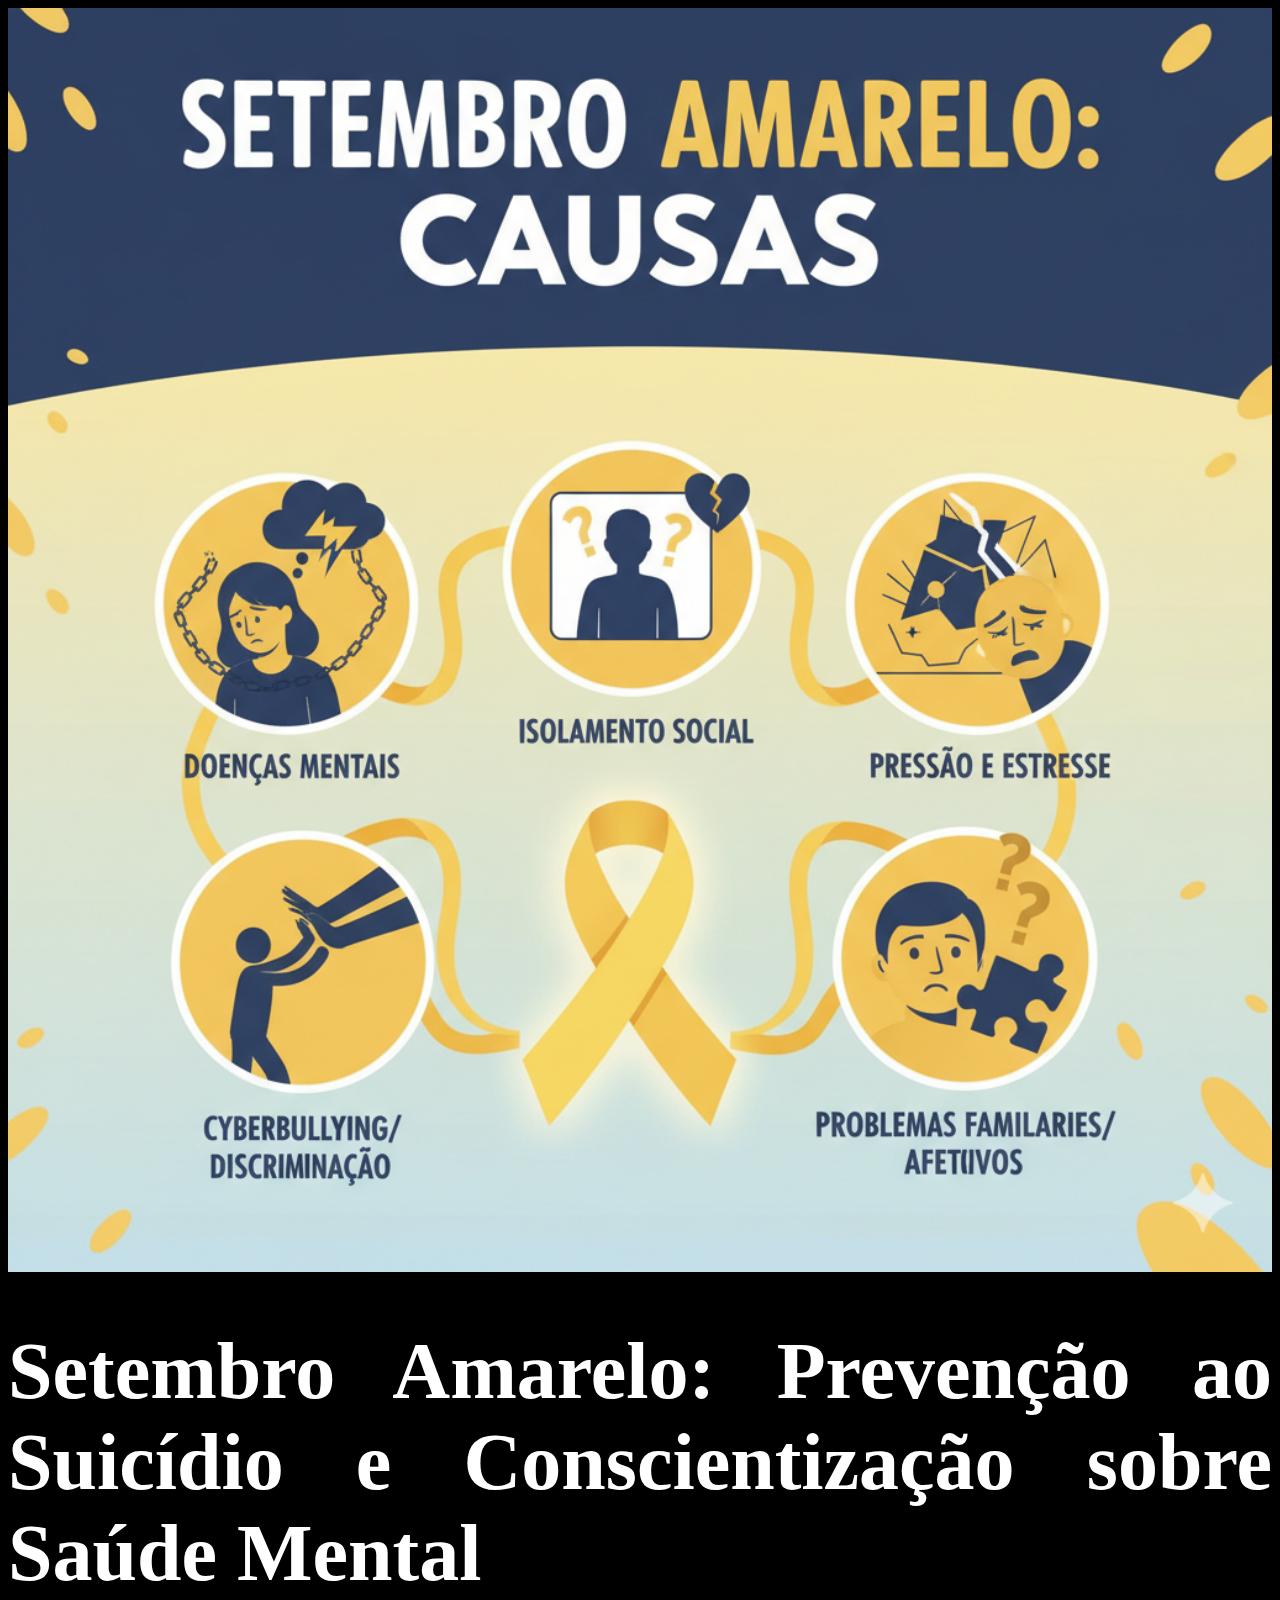
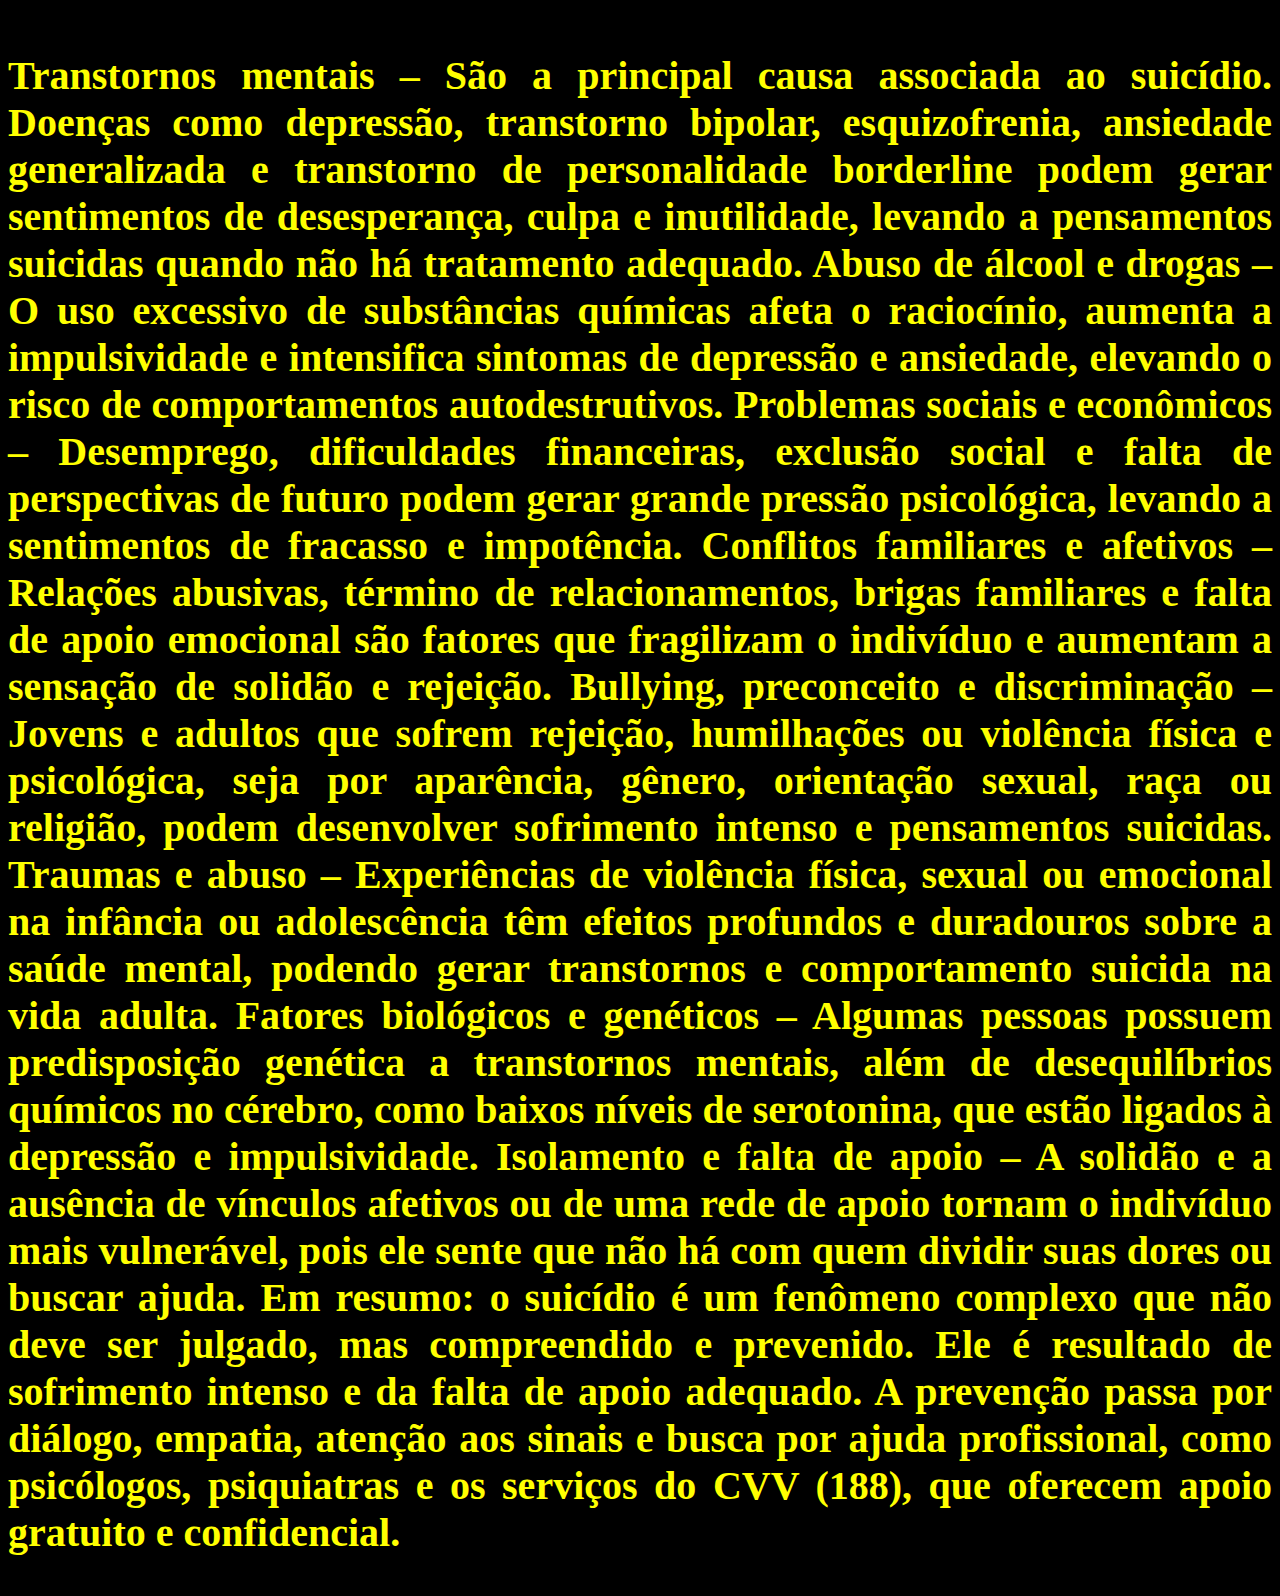
<file: index1.html>
<link rel="stylesheet" href="style1.css">

<body>
<img id="img01" src="Gemini_Generated_Image_3kx1qc3kx1qc3kx1.png">
</body>

<body bgcolor="black">

</body>

<b>
<H1> Setembro Amarelo: Prevenção ao Suicídio e Conscientização sobre Saúde Mental </H1>
     
<P>
Transtornos mentais – São a principal causa associada ao suicídio. Doenças como depressão, transtorno bipolar, esquizofrenia, ansiedade generalizada e transtorno de personalidade borderline podem gerar sentimentos de desesperança, culpa e inutilidade, levando a pensamentos suicidas quando não há tratamento adequado.
Abuso de álcool e drogas – O uso excessivo de substâncias químicas afeta o raciocínio, aumenta a impulsividade e intensifica sintomas de depressão e ansiedade, elevando o risco de comportamentos autodestrutivos.
Problemas sociais e econômicos – Desemprego, dificuldades financeiras, exclusão social e falta de perspectivas de futuro podem gerar grande pressão psicológica, levando a sentimentos de fracasso e impotência.
Conflitos familiares e afetivos – Relações abusivas, término de relacionamentos, brigas familiares e falta de apoio emocional são fatores que fragilizam o indivíduo e aumentam a sensação de solidão e rejeição.
Bullying, preconceito e discriminação – Jovens e adultos que sofrem rejeição, humilhações ou violência física e psicológica, seja por aparência, gênero, orientação sexual, raça ou religião, podem desenvolver sofrimento intenso e pensamentos suicidas.
Traumas e abuso – Experiências de violência física, sexual ou emocional na infância ou adolescência têm efeitos profundos e duradouros sobre a saúde mental, podendo gerar transtornos e comportamento suicida na vida adulta.
Fatores biológicos e genéticos – Algumas pessoas possuem predisposição genética a transtornos mentais, além de desequilíbrios químicos no cérebro, como baixos níveis de serotonina, que estão ligados à depressão e impulsividade.
Isolamento e falta de apoio – A solidão e a ausência de vínculos afetivos ou de uma rede de apoio tornam o indivíduo mais vulnerável, pois ele sente que não há com quem dividir suas dores ou buscar ajuda.

 Em resumo: o suicídio é um fenômeno complexo que não deve ser julgado, mas compreendido e prevenido. Ele é resultado de sofrimento intenso e da falta de apoio adequado. A prevenção passa por diálogo, empatia, atenção aos sinais e busca por ajuda profissional, como psicólogos, psiquiatras e os serviços do CVV (188), que oferecem apoio gratuito e confidencial.
 
</P>

</b>
</file>
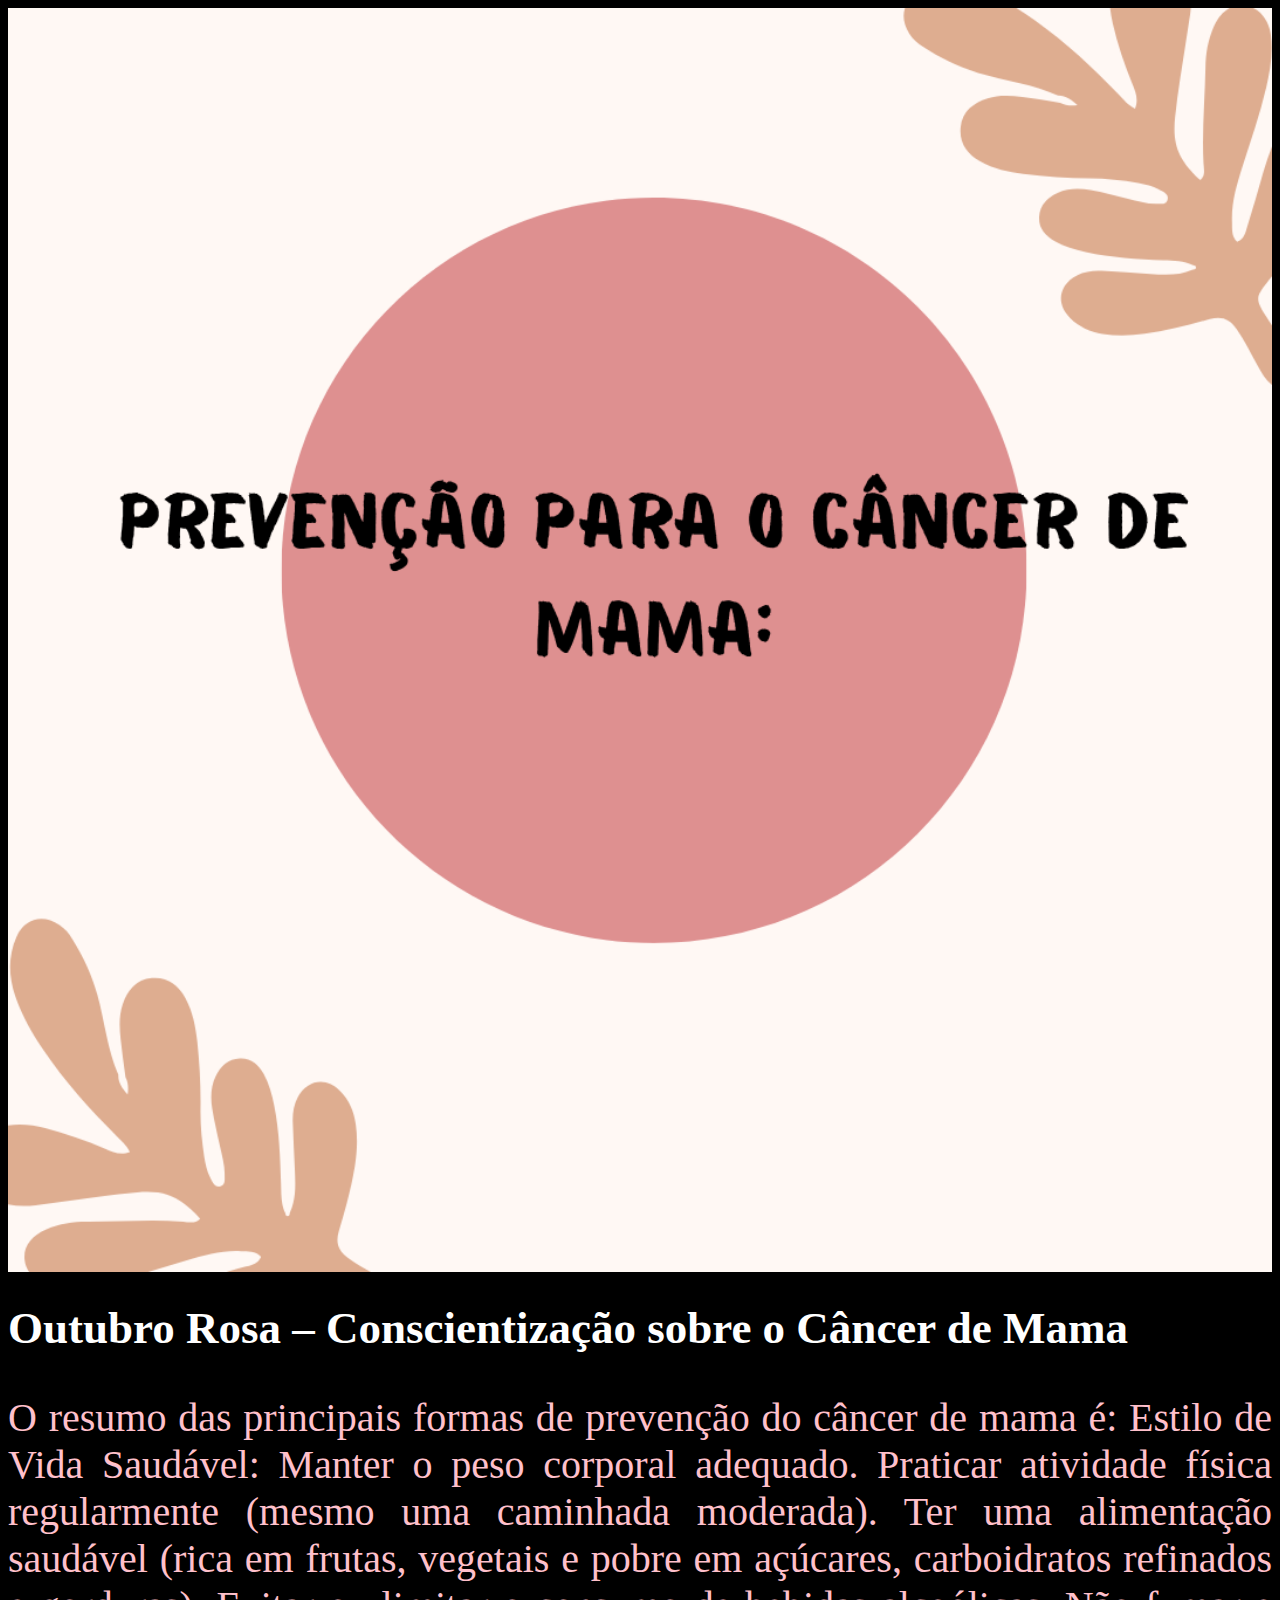
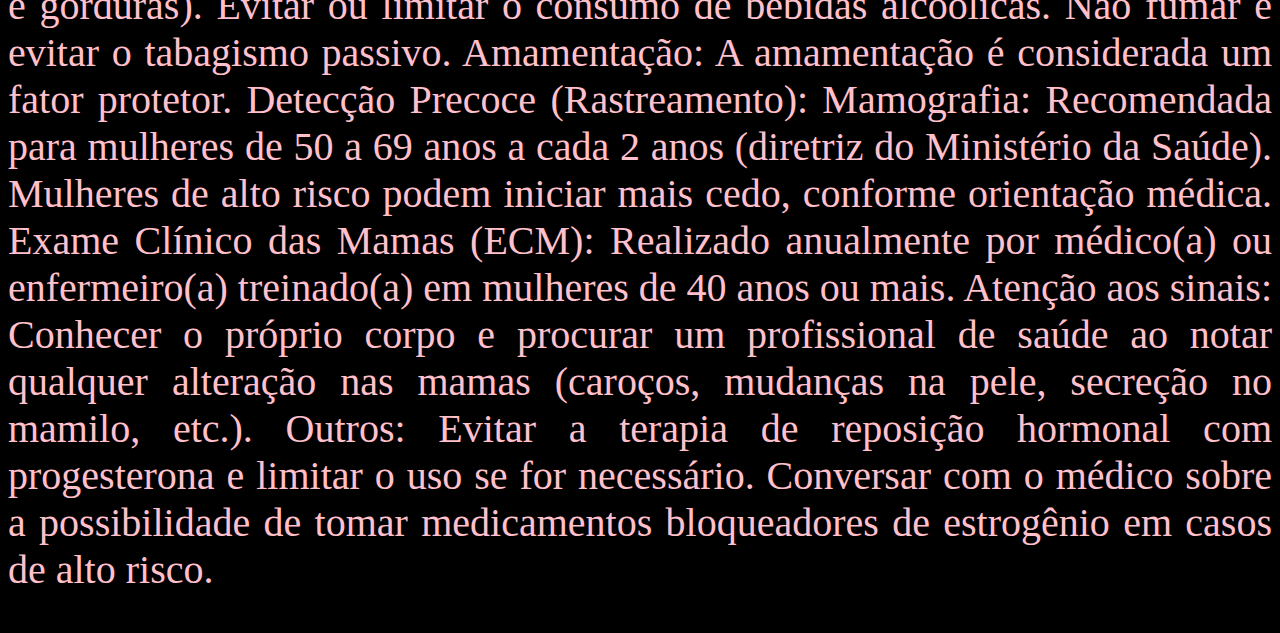
<file: index2.html>
<link rel="stylesheet" href="style2.css">
<body>
    <img  id="img01" src="Post para instagram Setembro amarelo simples amarelo e preto (1).png">
</body>

<body bgcolor="black">
</body>

<H1> Outubro Rosa – Conscientização sobre o Câncer de Mama </H1>

<p>

O resumo das principais formas de prevenção do câncer de mama é:

Estilo de Vida Saudável:

Manter o peso corporal adequado.

Praticar atividade física regularmente (mesmo uma caminhada moderada).

Ter uma alimentação saudável (rica em frutas, vegetais e pobre em açúcares, carboidratos refinados e gorduras).

Evitar ou limitar o consumo de bebidas alcoólicas.

Não fumar e evitar o tabagismo passivo.

Amamentação:

A amamentação é considerada um fator protetor.

Detecção Precoce (Rastreamento):

Mamografia: Recomendada para mulheres de 50 a 69 anos a cada 2 anos (diretriz do Ministério da Saúde). Mulheres de alto risco podem iniciar mais cedo, conforme orientação médica.

Exame Clínico das Mamas (ECM): Realizado anualmente por médico(a) ou enfermeiro(a) treinado(a) em mulheres de 40 anos ou mais.

Atenção aos sinais: Conhecer o próprio corpo e procurar um profissional de saúde ao notar qualquer alteração nas mamas (caroços, mudanças na pele, secreção no mamilo, etc.).

Outros:

Evitar a terapia de reposição hormonal com progesterona e limitar o uso se for necessário.

Conversar com o médico sobre a possibilidade de tomar medicamentos bloqueadores de estrogênio em casos de alto risco.

</p>
</file>
<file: style1.css>
H1{
color: white;

}

b{
color: yellow;
font-size: 40px;
text-align: justify;
}

#img01{
    width: 100%;
}
</file>
<file: style2.css>
H1{
font-size: 45px;
color: white;
}

#img01{
    width: 100%;
}

P{
font-size: 40px;
color: pink;
text-align: justify;
}
</file>
